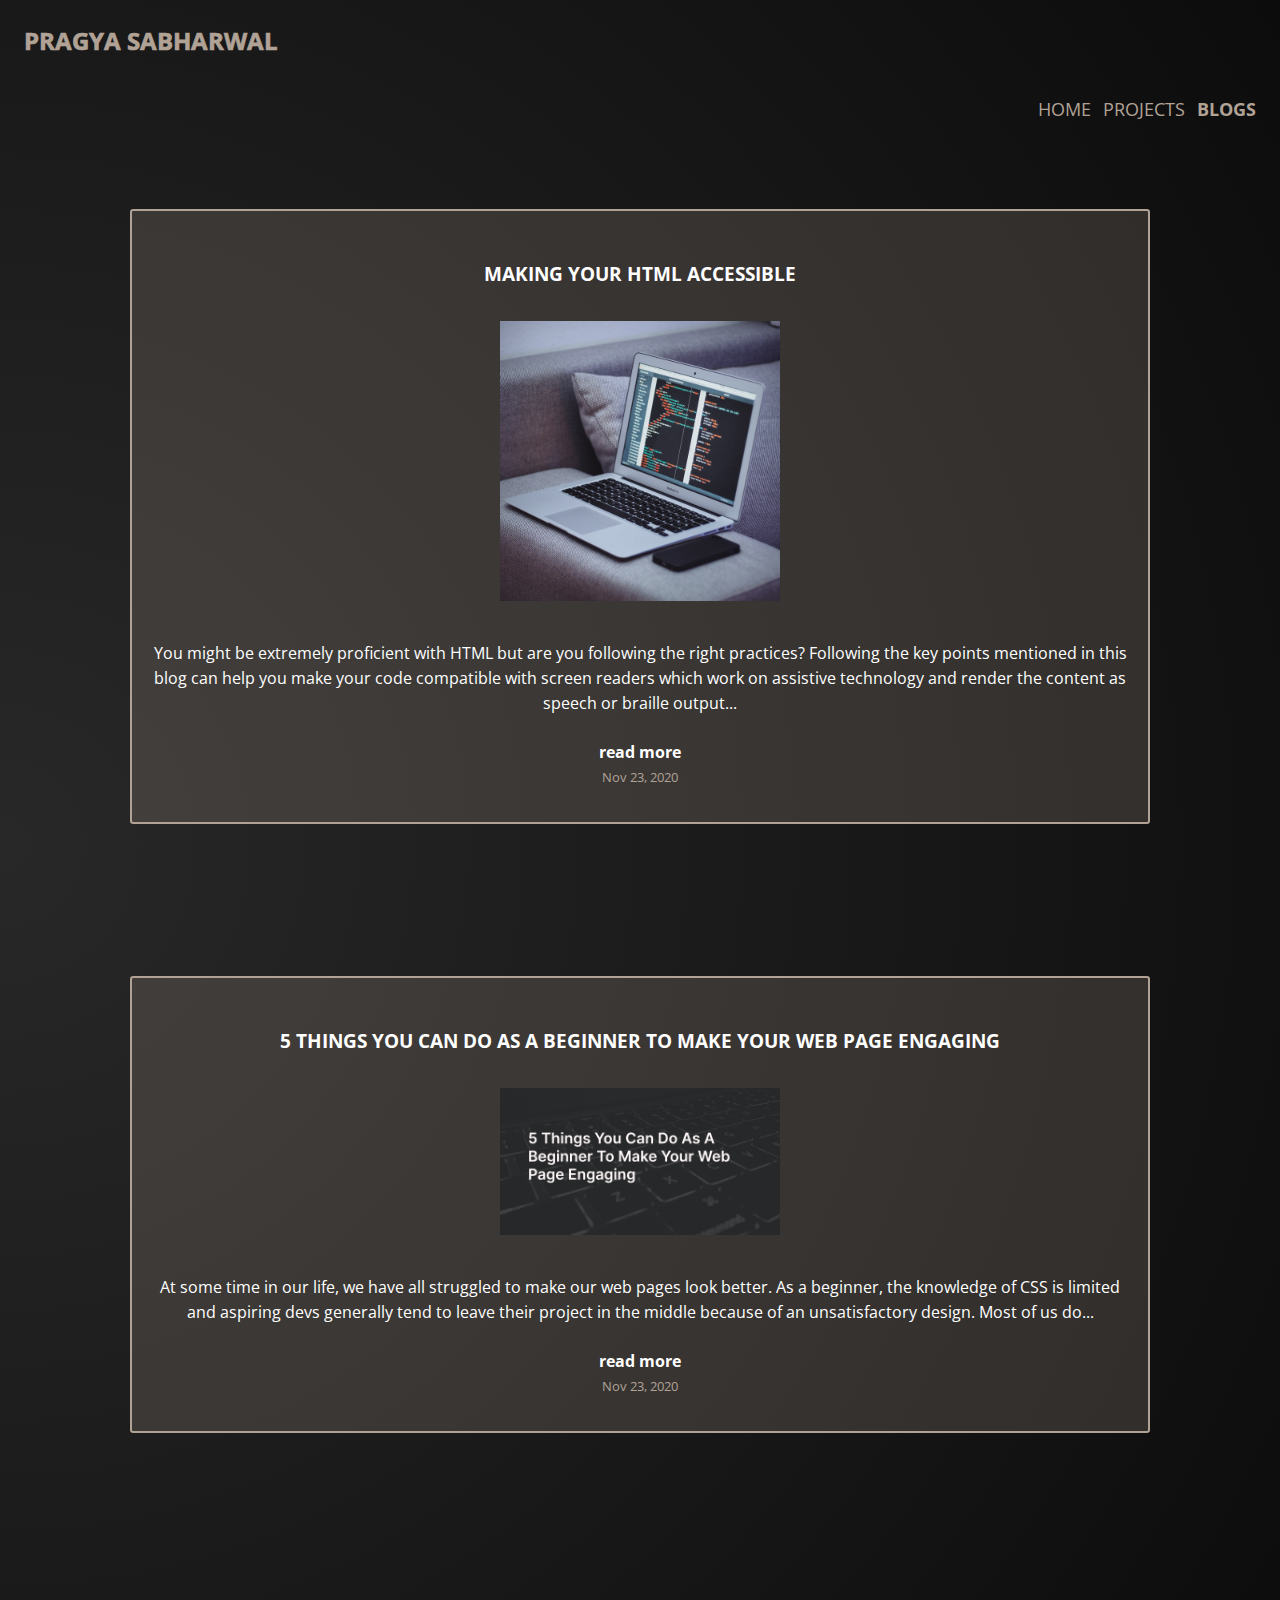
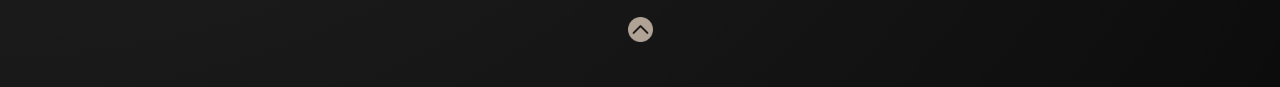
<file: blogs.html>
<!DOCTYPE html>
<html lang="en">

<head>
    <meta charset="UTF-8">
    <meta name="viewport" content="width=device-width, initial-scale=1.0">
    <title>Pragya Sabharwal</title>
    <link rel="shortcut icon" type="image/png" href="image/hero.PNG"/>
    <link href="style.css" rel="stylesheet">
</head>

<body>
    <nav id="nav-blog">
        <div class="brand"><a href="/">Pragya Sabharwal</a></div>
        <ul class="navbar">
            <li><a  href="/">Home</a></li>
            <li><a href="projects.html" >Projects</a></li>
            <li><a href="blogs.html" class="active">Blogs</a></li>
    </nav>
    <section id="project">
        
        <h3>
            making your HTML accessible  
        </h3>
        <img src="image/html.jpeg" class="blog-image">
        <p >You might be extremely proficient with HTML but are you following the right practices? Following the key points mentioned in this blog can help you make your code compatible with screen readers which work on assistive technology and render the content as speech or braille output... 
        </p>
        <a href="https://pragyasabharwal.hashnode.dev/making-your-html-accessible" class="blog" >Read more</a>
        <div><small>Nov 23, 2020</small></div>
    </section>

    <section class="alt">
        <h3>
            5 Things You Can Do As A Beginner To Make Your Web Page Engaging
        </h3>
        <img src="image/web.png" class="blog-image-1">

        <p>At some time in our life, we have all struggled to make our web pages look better. As a beginner, the knowledge of CSS is limited and aspiring devs generally tend to leave their project in the middle because of an unsatisfactory design. Most of us do...</p>

        <a class="blog" href="https://pragyasabharwal.hashnode.dev/5-things-you-can-do-to-make-your-web-page-engaging">Read more</a>
        <div><small>Nov 23, 2020</small></div>
    </section>

    <footer>
        <ul id="uw"> 
            <li><a href="#nav-blog"><img src="image/up.png"></a></li>
        </ul>
    </footer>

</body>
</file>
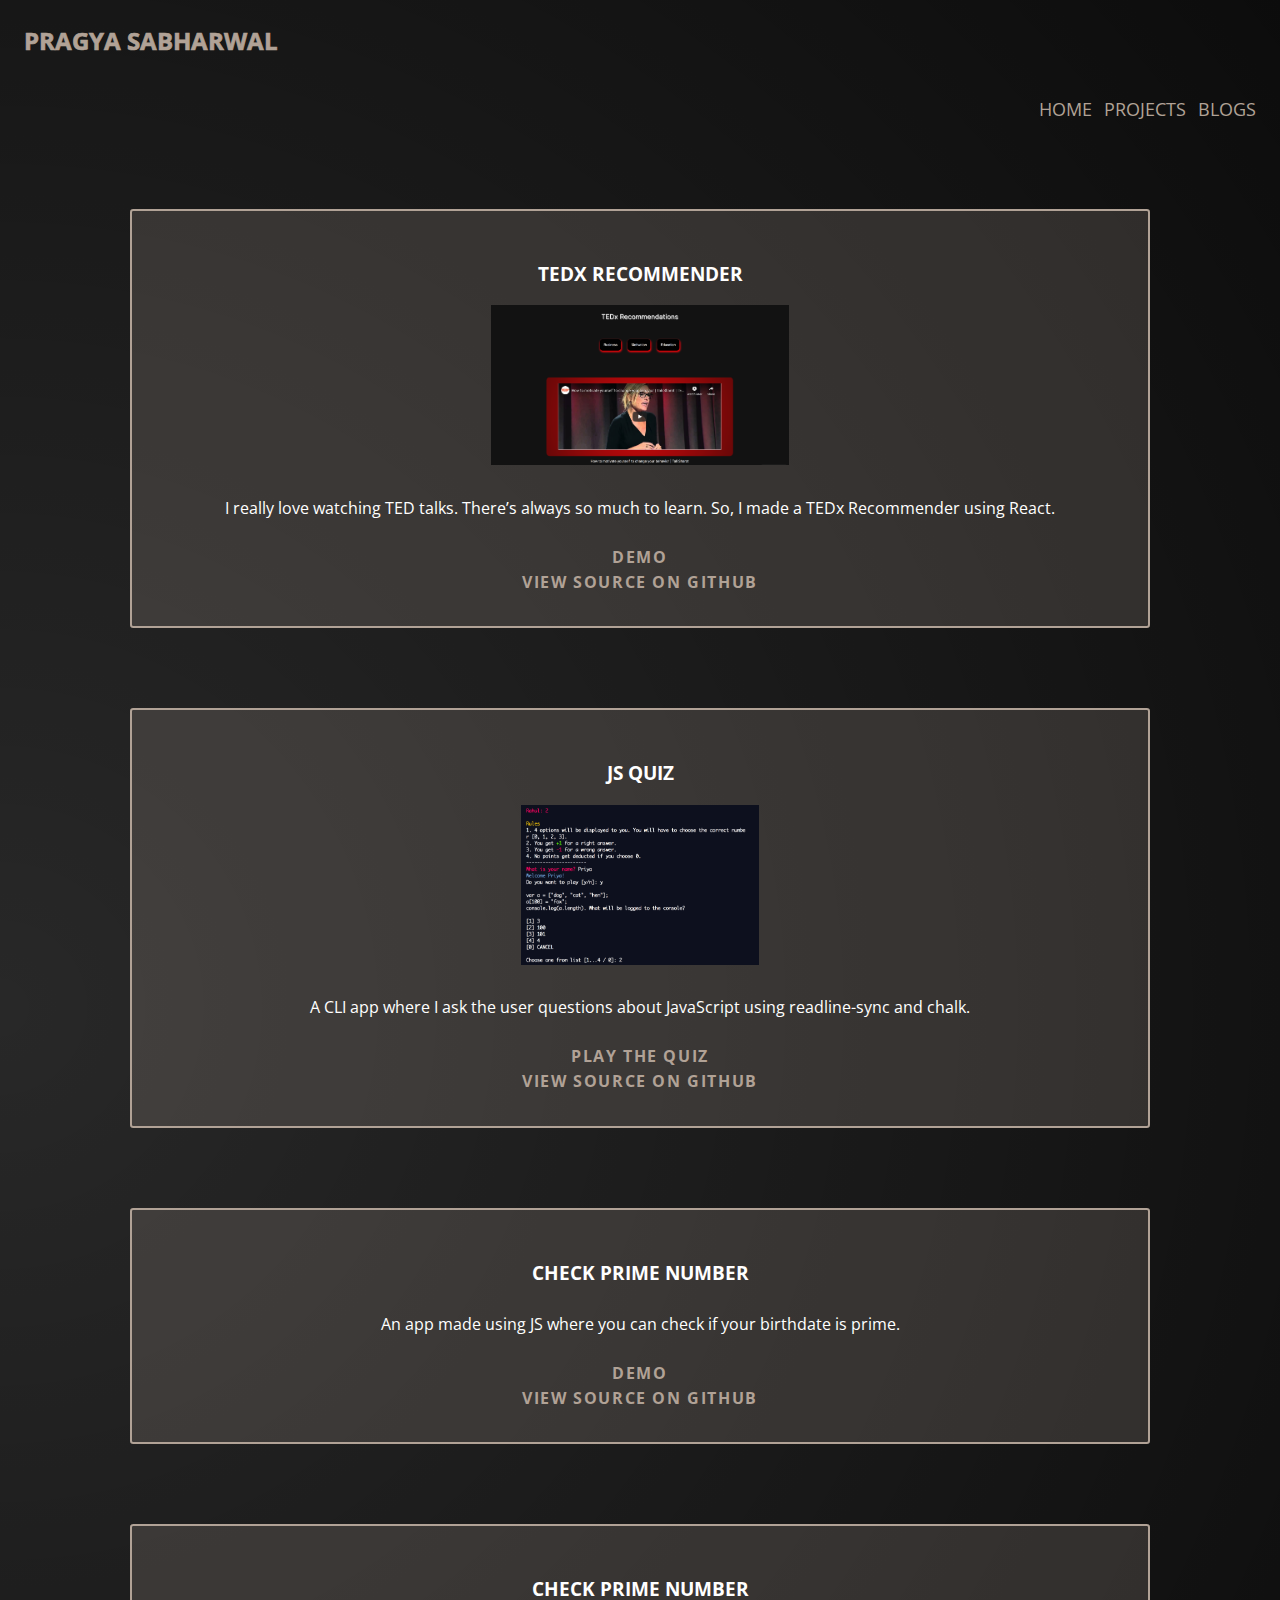
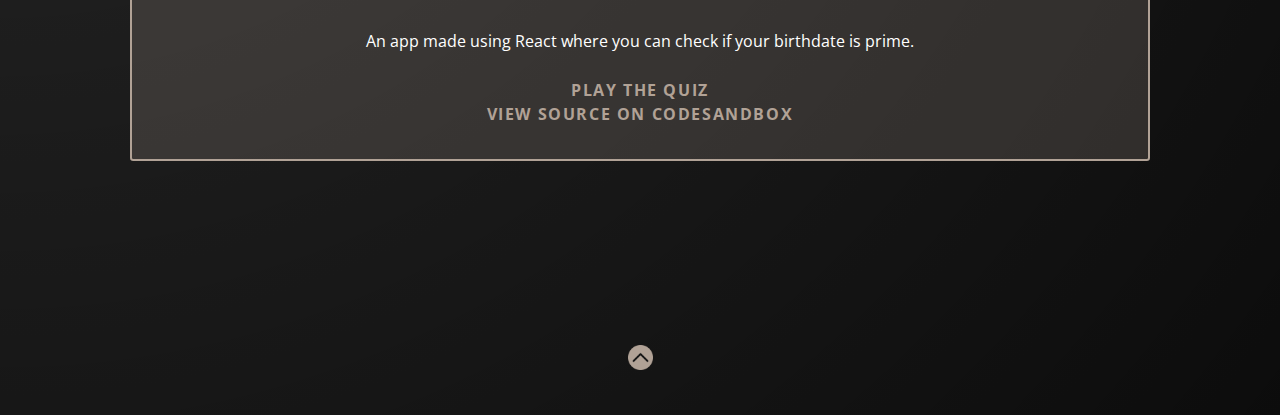
<file: bonusprojects.html>
<!DOCTYPE html>
<html lang="en">

<head>
    <meta charset="UTF-8">
    <meta name="viewport" content="width=device-width, initial-scale=1.0">
    <title>Pragya Sabharwal</title>
    <link rel="shortcut icon" type="image/png" href="image/hero.PNG"/>    
    <link href="style.css" rel="stylesheet">
</head>

<body>
    <nav id="nav">
        <div class="brand"><a href="/">Pragya Sabharwal</a></div>
        <ul class="navbar">
            <li><a href="/">Home</a></li>
            <li><a href="projects.html">Projects</a></li>
            <li><a href="blogs.html">Blogs</a></li>
    </nav>
    <section id="project">
        <h3>
           TEDx Recommender
        </h3>
        <img src="image/ted.png" class="blog-portfolio">
        <p>I really love watching TED talks. There’s always so much to learn. So, I made a TEDx Recommender using React. </p>
        <div><a  id="pro-link" href="https://csb-0skzi.netlify.app/">Demo</a></div>
        <div><a  id="pro-link" href="https://github.com/pragyasabharwal/tedxrecommender">View source on github</a></div>
    </section>

    <section id="project">
        <h3>
           JS Quiz
        </h3>
        <img src="image/js.png" class="blog-portfolio">
        <p>A CLI app where I ask the user questions about JavaScript using readline-sync and chalk. </p>
        <div><a  id="pro-link" href="https://repl.it/@pragyasabharwal/Ex1-JS-quiz?embed=1&output=1#index.js">Play the quiz</a></div>
        <div><a  id="pro-link" href="https://github.com/pragyasabharwal/JSQuiz">View source on github</a></div>
    </section>
    <section id="project">
        <h3>
           Check Prime Number
        </h3>
        <p>An app made using JS where you can check if your birthdate is prime. </p>
        <div><a  id="pro-link" href="https://checkprime.netlify.app">Demo</a></div>
        <div><a  id="pro-link" href="https://github.com/pragyasabharwal/primenumber">View source on github</a></div>
    </section>
    <section id="project">
        <h3>
           Check Prime Number
        </h3>
        <p>An app made using React where you can check if your birthdate is prime. </p>
        <div><a  id="pro-link" href="https://pby3n.csb.app/">Play the quiz</a></div>
        <div><a  id="pro-link" href="https://codesandbox.io/s/prime-pby3n">View source on codesandbox</a></div>
    </section>


  
    <footer>
        <ul>
            <li><a href="#nav"><img id="uw" src="image/up.png"></a></li>
        </ul>
    </footer>
</body>
</file>
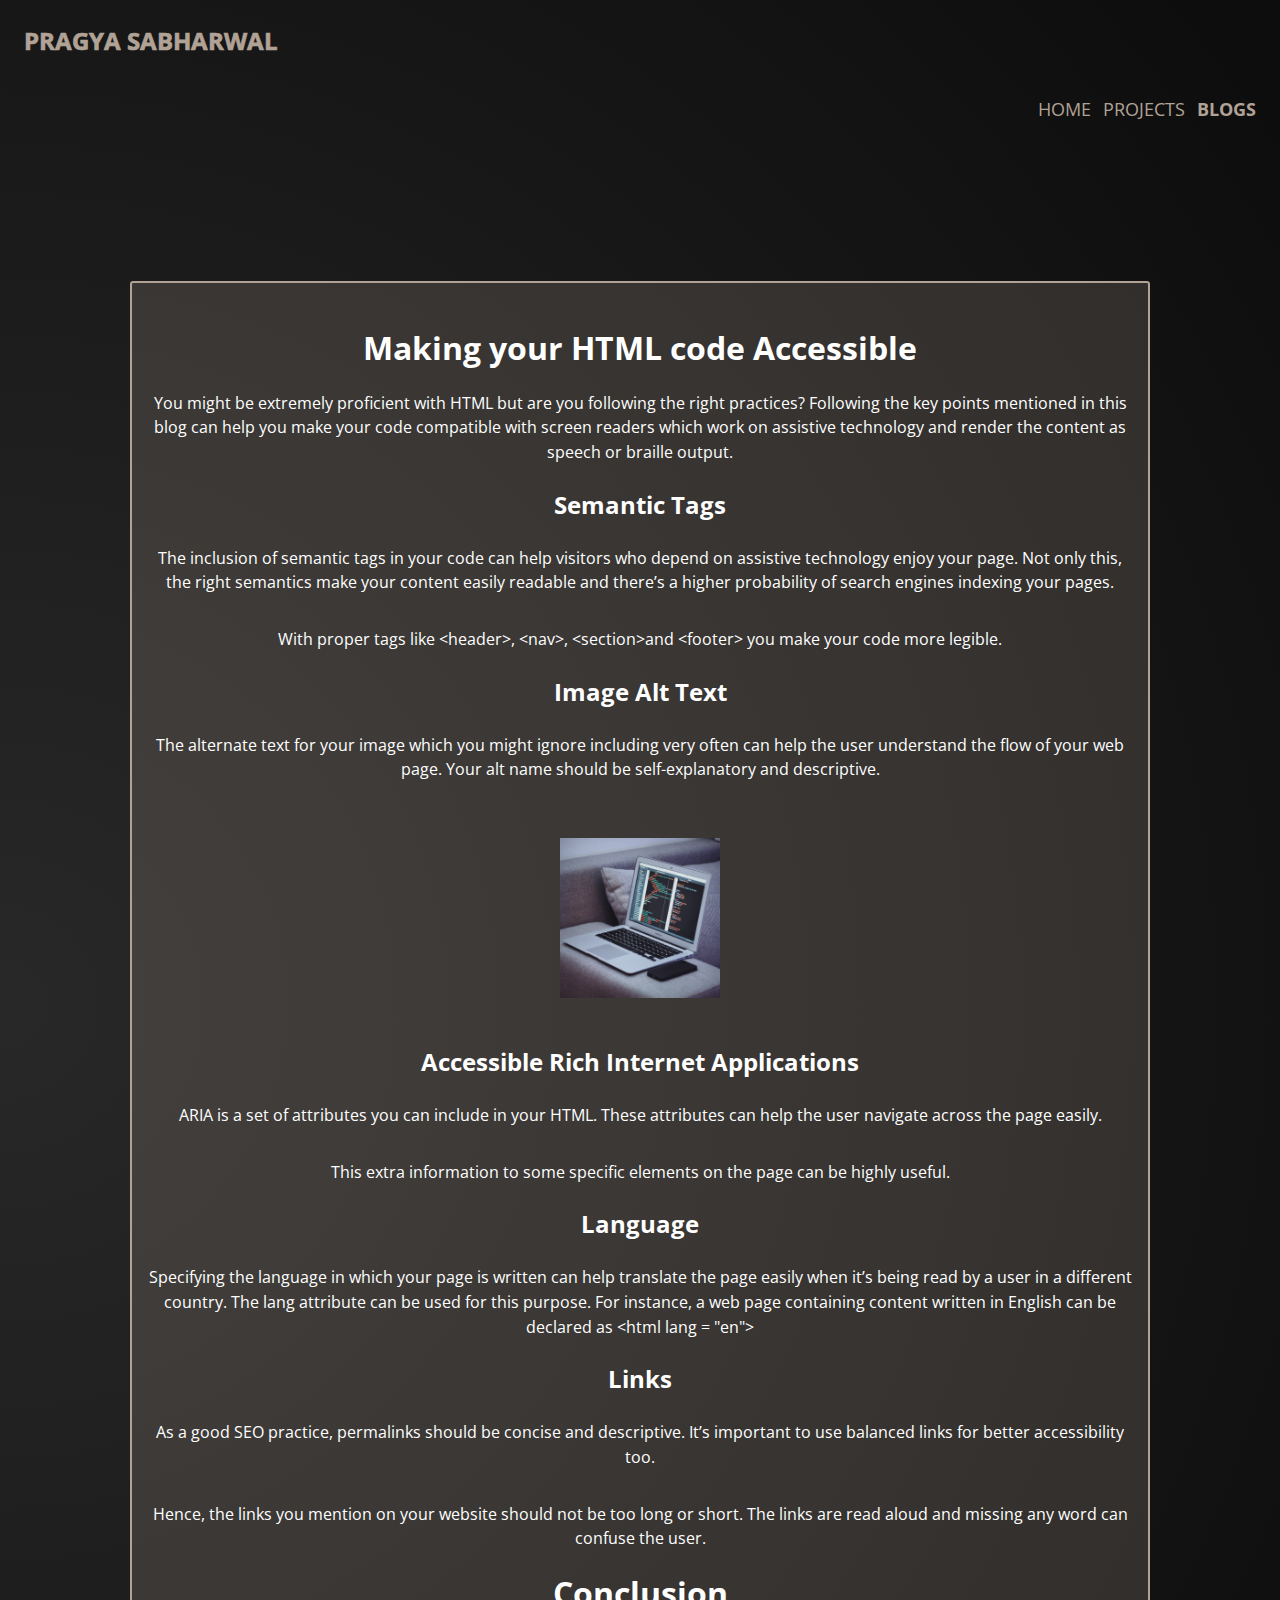
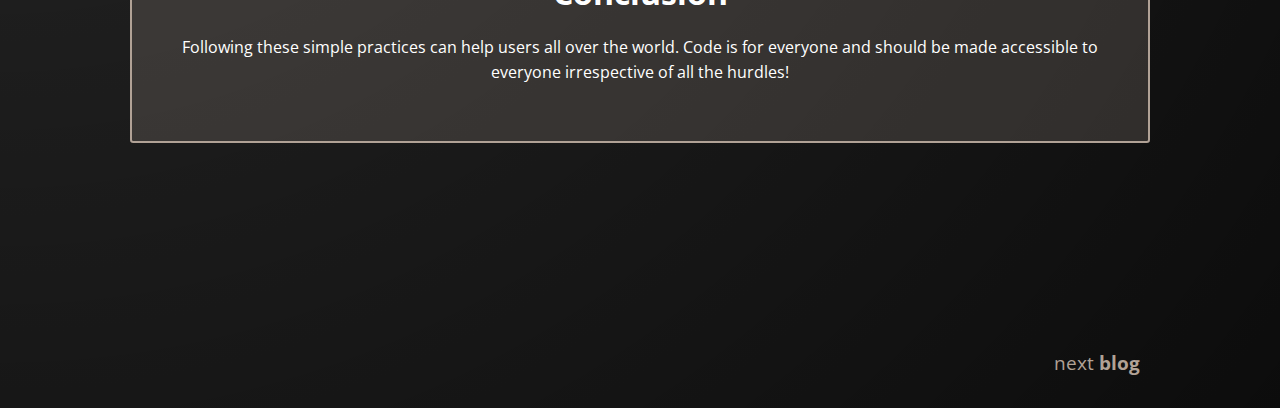
<file: making-html-code-accessible.html>
<!DOCTYPE html>
<html lang="en">

<head>
    <meta charset="UTF-8">
    <meta name="viewport" content="width=device-width, initial-scale=1.0">
    <title>Pragya Sabharwal</title>
    <link rel="shortcut icon" type="image/png" href="image/hero.PNG"/>
    <link href="style.css" rel="stylesheet">
</head>

<body class="blog-back">
    <nav id="nav-blog1">
        <div class="brand"><a href="/">Pragya Sabharwal</a></div>
        <ul class="navbar">
            <li><a  href="/">Home</a></li>
            <li><a href="projects.html" >Projects</a></li>
            <li><a href="blogs.html" class="active">Blogs</a></li>
    </nav>
    <section class="blog-sec">
    <h1>
        Making your HTML code Accessible 
    </h1>
    <p>You might be extremely proficient with HTML but are you following the right practices? Following the key points mentioned in this blog can help you make your code compatible with screen readers which work on assistive technology and render the content as speech or braille output. 
    </p>
    <h2>Semantic Tags</h2>
    <p>
        The inclusion of semantic tags in your code can help visitors who depend on assistive technology enjoy your page. Not only this, the right semantics make your content easily readable and there’s a higher probability of search engines indexing your pages. 
    </p>
    <p>With proper tags like &lt;header&gt;, &lt;nav&gt;, &lt;section&gt;and &lt;footer&gt; you make your code more legible. </p>
        <h2>
            Image Alt Text 
        </h2>
        <p>
            The alternate text for your image which you might ignore including very often can help the user understand the flow of your web page. Your alt name should be self-explanatory and descriptive.  
        </p>
        <img src="image/html.jpeg" class="blog-img">
        <h2>
            Accessible Rich Internet Applications
        </h2>
        <p>ARIA is a set of attributes you can include in your HTML. These attributes can help the user navigate across the page easily. </p>
        <p>This extra information to some specific elements on the page can be highly useful. 
        </p>
        <h2>
            Language
        </h2>
        <p>
            Specifying the language in which your page is written can help translate the page easily when it’s being read by a user in a different country. 
            The lang attribute can be used for this purpose. For instance, a web page containing content written in English can be declared as &lt;html lang = "en"&gt;
            </p>
        <h2>Links</h2>
        <p>As a good SEO practice, permalinks should be concise and descriptive. It’s important to use balanced links for better accessibility too. </p>
        <p>Hence, the links you mention on your website should not be too long or short. The links are read aloud and missing any word can confuse the user. 
        </p>
        <h1>Conclusion 
        </h1>
        <p>Following these simple practices can help users all over the world. Code is for everyone and should be made accessible to everyone irrespective of all the hurdles! 
        </p>
    </section>
    <footer class="foot-blog">
       <a href="productivity.html"> next <strong>blog</strong></a>
    </footer>

</body>
</file>
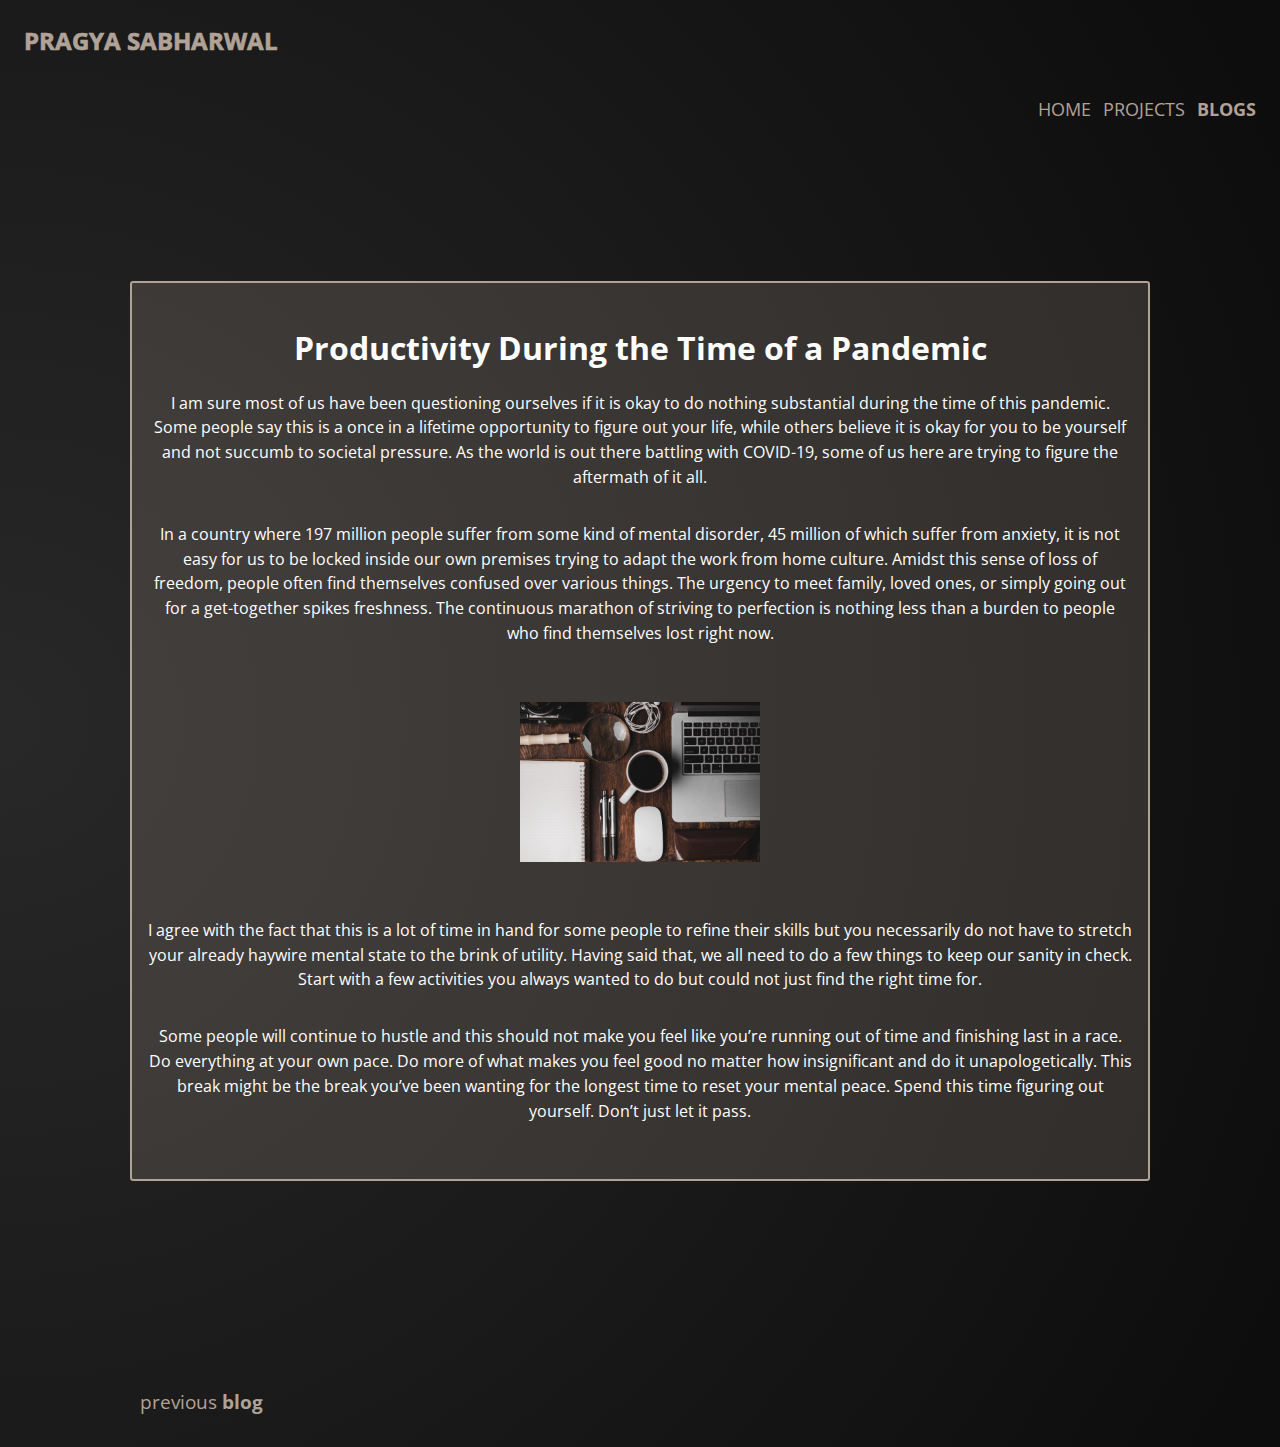
<file: productivity.html>
<!DOCTYPE html>
<html lang="en">

<head>
    <meta charset="UTF-8">
    <meta name="viewport" content="width=device-width, initial-scale=1.0">
    <title>Pragya Sabharwal</title>
    <link rel="shortcut icon" type="image/png" href="hero.PNG"/>
    <link href="style.css" rel="stylesheet">
</head>

<body class="blog-back">
    <nav>
        <div class="brand"><a href="/">Pragya Sabharwal</a></div>
        <ul class="navbar">
            <li><a href="/">Home</a></li>
            <li><a href="projects.html">Projects</a></li>
            <li><a href="blogs.html" class="active">Blogs</a></li>
    </nav>
    <section class="blog-sec">

        <h1>Productivity During the Time of a Pandemic</h1>
        <p>
            I am sure most of us have been questioning ourselves if it is okay to do nothing substantial during the time
            of this pandemic. Some people say this is a once in a lifetime opportunity to figure out your life, while
            others believe it is okay for you to be yourself and not succumb to societal pressure. As the world is out
            there battling with COVID-19, some of us here are trying to figure the aftermath of it all.
        </p>
        <p>In a country where 197 million people suffer from some kind of mental disorder, 45 million of which suffer
            from anxiety, it is not easy for us to be locked inside our own premises trying to adapt the work from home
            culture. Amidst this sense of loss of freedom, people often find themselves confused over various things.
            The urgency to meet family, loved ones, or simply going out for a get-together spikes freshness. The
            continuous marathon of striving to perfection is nothing less than a burden to people who find themselves
            lost right now.
        </p>
        <img src="image/productivity.jpeg" class="blog-img">
        <p>
            I agree with the fact that this is a lot of time in hand for some people to refine their skills but you
            necessarily do not have to stretch your already haywire mental state to the brink of utility. Having said
            that, we all need to do a few things to keep our sanity in check. Start with a few activities you always
            wanted to do but could not just find the right time for.
        </p>

        <p>Some people will continue to hustle and this should not make   you feel like you’re running out of time and
            finishing last in a race. Do everything at your own pace. Do more of what makes you feel good no matter how
            insignificant and do it unapologetically. This break might be the break you’ve been wanting for the longest
            time to reset your mental peace. Spend this time figuring out yourself. Don’t just let it pass.
        </p>
    </section>
        <footer class="foot-blog-prev">
            <a href="making-html-code-accessible.html"> previous <strong>blog</strong></a>
         </footer>
     </body>
</file>
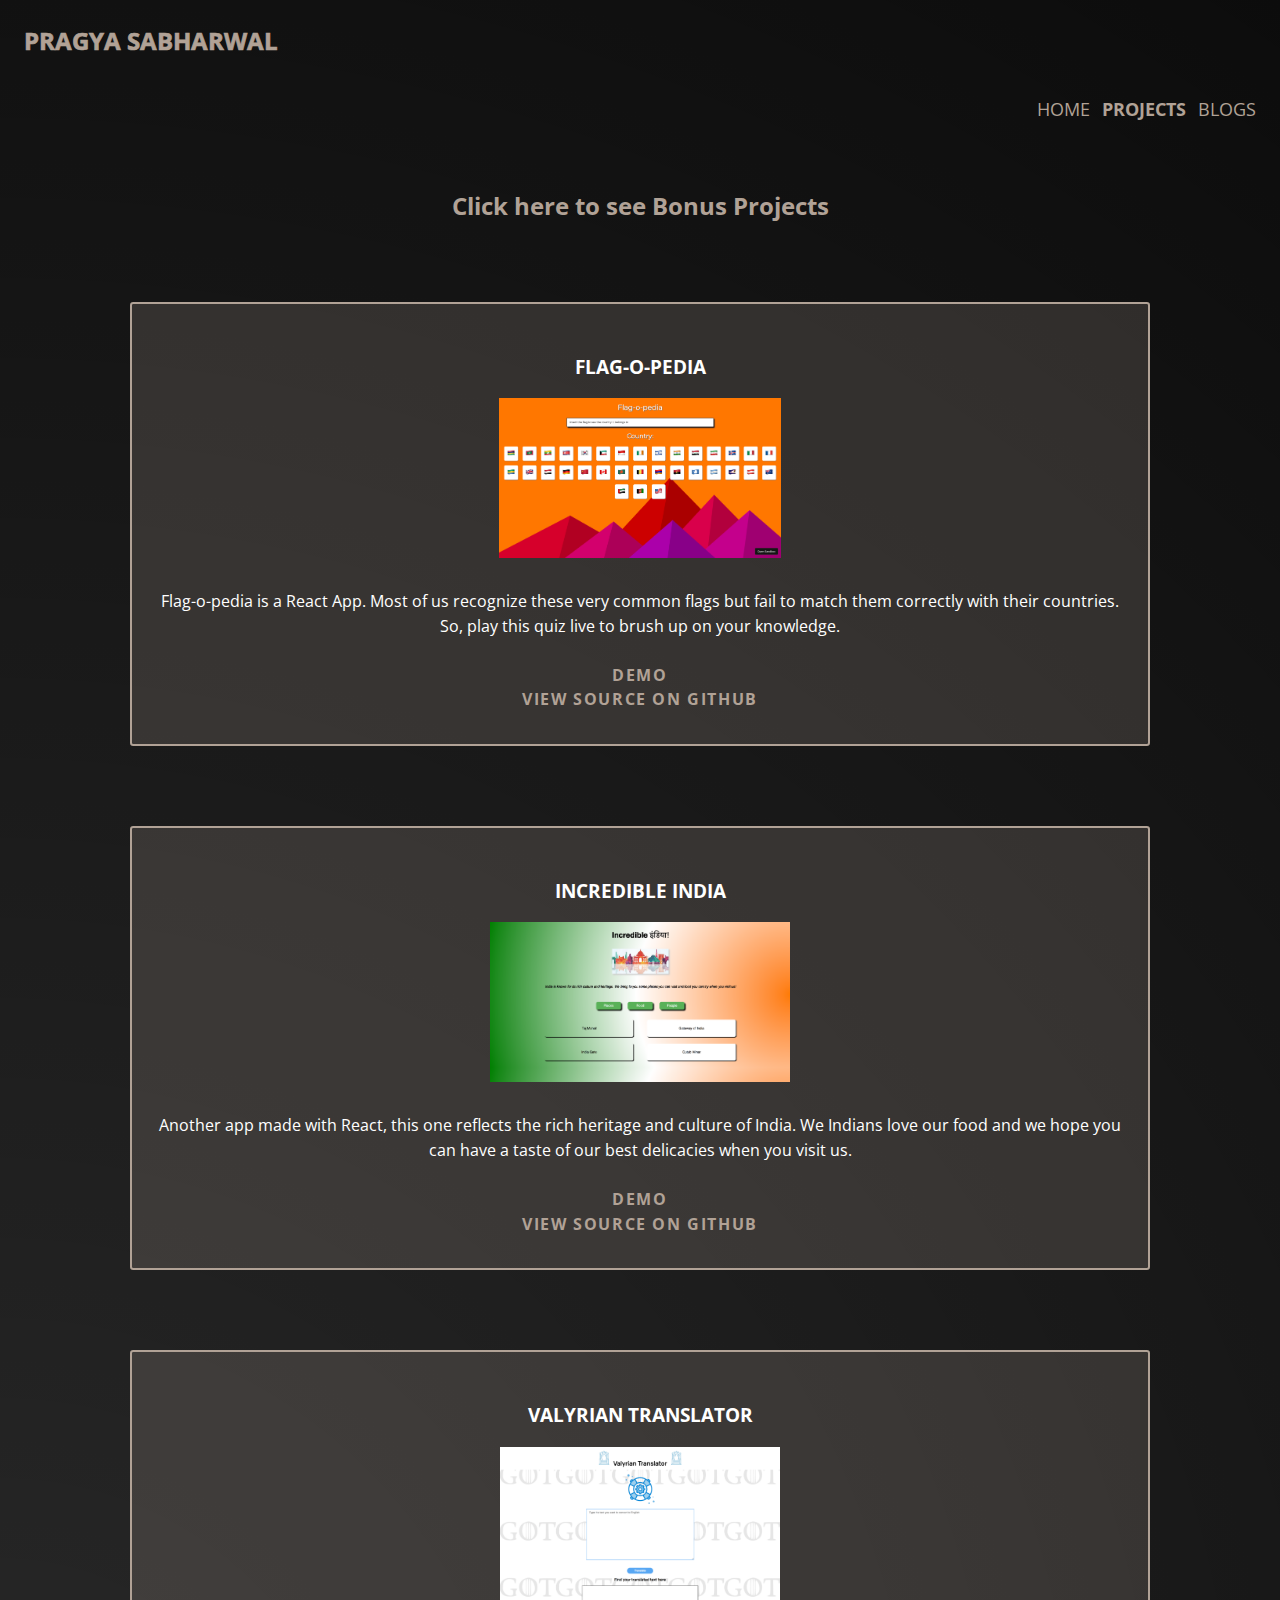
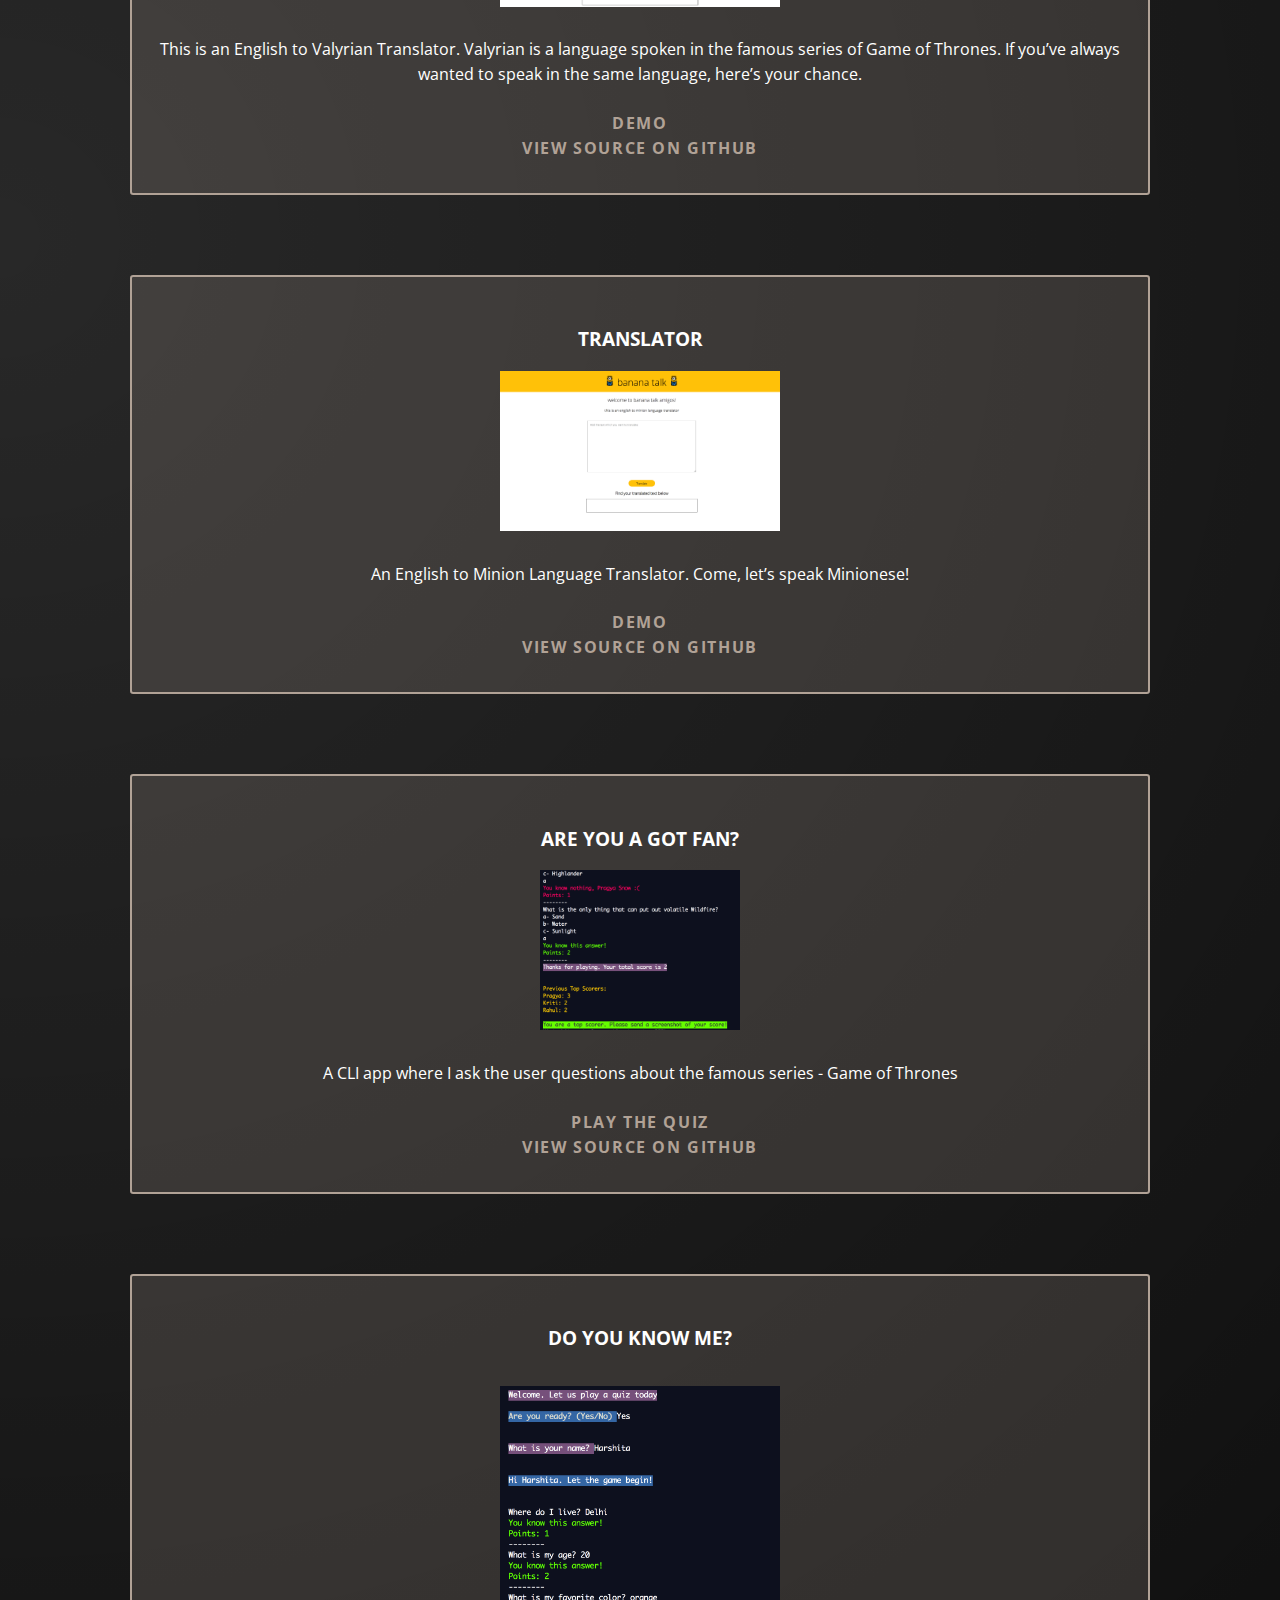
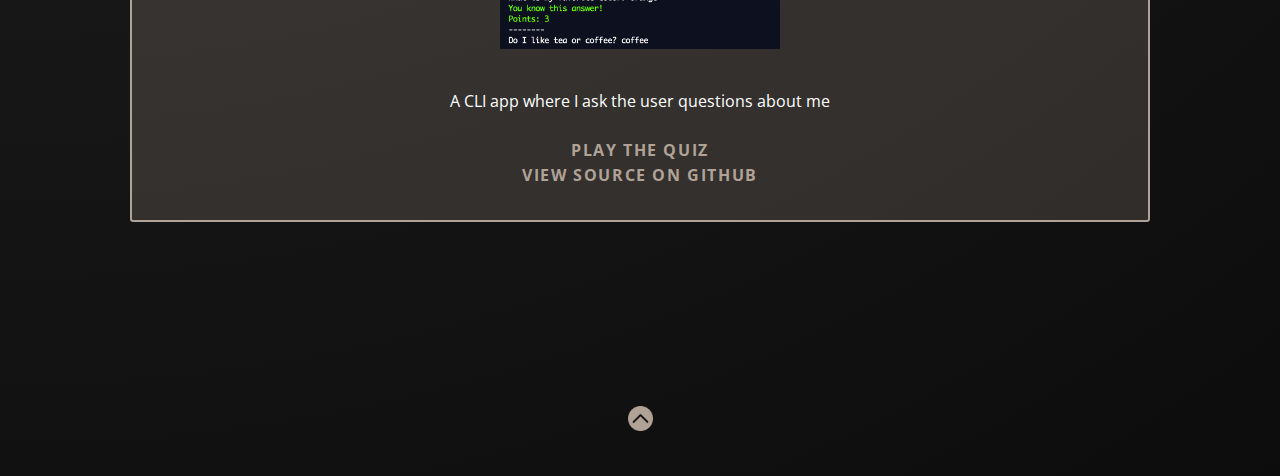
<file: projects.html>
<!DOCTYPE html>
<html lang="en">

<head>
    <meta charset="UTF-8">
    <meta name="viewport" content="width=device-width, initial-scale=1.0">
    <title>Pragya Sabharwal</title>
    <link rel="shortcut icon" type="image/png" href="image/hero.PNG"/>    
    <link href="style.css" rel="stylesheet">
</head>

<body>
    <nav id="nav">
        <div class="brand"><a href="/">Pragya Sabharwal</a></div>
        <ul class="navbar">
            <li><a href="/">Home</a></li>
            <li><a href="projects.html" class="active">Projects</a></li>
            <li><a href="blogs.html">Blogs</a></li>
    </nav>

    <a id="bonus" href="bonusprojects.html"><h2 id="here">Click here to see Bonus Projects</h2></a>

    <section id="project">
        <h3>
            Flag-o-pedia
        </h3>
        <img src="image/flag.png" class="blog-portfolio">
        <p>Flag-o-pedia is a React App. Most of us recognize these very common flags but fail to match them correctly with their countries. So, play this quiz live to brush up on your knowledge. 
        </p>
        <div><a id="pro-link" href="https://i8ri5.csb.app/">Demo</a></div>
        <div><a id="pro-link" href="https://github.com/pragyasabharwal/flagopedia">View source on github</a></div>
    </section>
    <section id="project">
        <h3>
            Incredible India 
        </h3>
        <img src="image/india.png" class="blog-portfolio">
        <p>Another app made with React, this one reflects the rich heritage and culture of India. We Indians love our food and we hope you can have a taste of our best delicacies when you visit us. 
        </p>
        <div><a id="pro-link" href="https://ymghg.csb.app/">Demo</a></div>
        <div><a id="pro-link" href="https://github.com/pragyasabharwal/IncredibleIndia">View source on github</a></div>
    </section>

    <section id="project">
        <h3>
            Valyrian Translator
        </h3>
        <img src="image/translator1.png" class="blog-portfolio">
        <p>This is an English to Valyrian Translator. Valyrian is a language spoken in the famous series of Game of Thrones. If you’ve always wanted to speak in the same language, here’s your chance. 
        </p>
        <div><a id="pro-link" href="https://valyriantranslator.netlify.app/">Demo</a></div>
        <div><a id="pro-link" href="https://github.com/pragyasabharwal/valyriantranslator/">View source on github</a></div>
    
    </section>
  
    <section id="project">
        <h3>
            Translator
        </h3>
        <img src="image/translator.png" class="blog-portfolio">
        <p>An English to Minion Language Translator. Come, let’s speak Minionese! 
        </p>
        <div><a id="pro-link" href="https://letstalkminion.netlify.app/">Demo</a></div>
        <div><a id="pro-link" href="https://github.com/pragyasabharwal/bananatalk/">View source on github</a></div>
    
    </section>

    <!-- <section id="project">
        <h3>
            portfolio
        </h3>
        <img src="image/portfolio.png" class="blog-portfolio">
        <p>My portfolio in a dark theme</p>
        <div><a id="pro-link" href="https://pragyasabharwal.netlify.app/">Portfolio</a></div>
        <div><a id="pro-link" href="https://github.com/pragyasabharwal/pragyasabharwal.io/">View source on github</a></div>
    
    </section> -->
    
    <!-- <section class="alt" id="project">
        <h3>
           JS Quiz
        </h3>
        <img src="image/js.png" class="blog-portfolio">
        <p>A CLI app where I ask the user questions about JavaScript using readline-sync and chalk. </p>
        <div><a  id="pro-link" href="https://repl.it/@pragyasabharwal/Ex1-JS-quiz?embed=1&output=1#index.js">Play the quiz</a></div>
        <div><a  id="pro-link" href="https://github.com/pragyasabharwal/JSQuiz">View source on github</a></div>
    </section> -->
    <section class="alt" id="project">
        <h3>
           are you a GOT fan?
        </h3>
        <img src="image/got.png" class="blog-portfolio">
        <p>A CLI app where I ask the user questions about the famous series - Game of Thrones</p>
        <div><a  id="pro-link" href="https://repl.it/@pragyasabharwal/GoT-quiz-1?embed=1&output=1#index.js">Play the quiz</a></div>
        <div><a  id="pro-link" href="https://github.com/pragyasabharwal/got-quiz">View source on github</a></div>
    </section>

    <section id="project">
        <h3>
            do you know me?
        </h3>
        <img src="image/quiz.png" class="blog-image">
        <p>A CLI app where I ask the user questions about me</p>
        <a id="pro-link" href=https://repl.it/@pragyasabharwal/Do-you-know-me?embed=1&output=1#index.js>Play the quiz</a>
        <div><a id="pro-link" href="https://github.com/pragyasabharwal/Do-you-know-me-quiz">View source on github</a></div>
    </section>

    <footer>
        <ul>
            <li><a href="#nav"><img id="uw" src="image/up.png"></a></li>
        </ul>
    </footer>
</body>
</file>
<file: style.css>
@import url('https://fonts.googleapis.com/css2?family=Open+Sans:wght@300&display=swap');
html{
    scroll-behavior: smooth;
}
:root{
    --primary-color: #fce4d8;
    --secondary-color: #f75590 ;
    --off-white:#b1a296;
    --link: #ef233c;
    --white:#f5f5f5;
    --golden: #4d4640;

}
body{
    font-family: 'Open Sans', sans-serif;
    background: radial-gradient(circle at left,#000000d7,#000000f3);
    /* margin: 0; */
    color:var(--off-white);
}
.brand{
    color: white;
    font-weight: bolder;
    padding: 1rem 1rem;
    font-size: x-large;
    text-transform: uppercase;
    -webkit-text-stroke: 0.7px;
}

nav{
    max-width: 100%;
    margin: auto; 
}
nav ul{
    text-align: right;
    padding: 0.5rem;
}
nav ul li {
    list-style: none;
    display: inline;
    font-size: 1.1rem;
    text-transform: uppercase;
    margin-right: 0.5rem;   
}
nav a{
text-decoration: none;
color: var(--off-white);;

}

nav a:hover{
    text-decoration: underline;
}

.brand a:hover{
    text-decoration: none;
}

nav .active{
    font-weight: bolder;
    
}
.main{
    display: block;
    margin: auto;
    max-width: 600px;
    max-height: 15rem;
    padding: 2rem;
    border: #4d4640 solid 1px;
    border-radius: 10em;
    background-color: #685c51;
    margin-top: 2em;
    
}
.social{
    display: inline;
    max-width:300px;
    max-height:100px;
}
header h2{
    text-align: center;
    text-transform: capitalize;
    margin: auto;
    max-width: 1000px;
    padding: 1rem 0.5rem;
    letter-spacing: 0.04rem;
    color:var(--off-white);
    margin-top: 0.7em;
    font-size: 2em;
    color: white;
}
header h4{
    text-align: center;
    margin: auto;
    max-width: 500px;
    padding: 0.5rem;
    font-weight: bolder;
    line-height: 1.8em;
    font-size: large;
}
.alt{
    text-align: center;
    margin: auto;
    max-width: 1000px;
    padding: 2rem 0.5rem;
    margin-top: 9.5em;   
    border: solid 2px var(--off-white);
    border-radius: 0.2em;
    background-color: #b1a29634 ;
    color: white;
}
#tech{
    margin-top: 12em;
}
.alt ul li{
    list-style: none;
    display: inline;
    text-align: center;
}
.alt ul img{
    width: 50px;
    padding: 1rem;
    margin-right: 2em;
}
section{
    text-align: center;
    margin: auto;
    max-width: 1000px;
    padding: 2rem 0.5rem;
    margin-top: 9.5em;   
    border: solid 2px var(--off-white);
    border-radius: 0.2em;
    background-color: #b1a29634 ;
    color: white;

}
section h2{
    font-weight: bolder;
}
section a{
    letter-spacing: 0.1rem;
    text-decoration: none;
    text-transform: uppercase;
    color: white;
    font-weight: bolder;
}
section p{
    padding: 0.5em;
}
#redirect{
    color: var(--off-white);
    font-weight: bolder;
    
}
#redirect:hover{
    text-decoration: underline;
}
#e1, #e2{
    text-transform: none;
    letter-spacing: normal;
    font-weight: normal;
}#e1:hover, #e2:hover{
    text-decoration: underline;
}
section{
    line-height: 1.55em;
}
footer{
    color: white;
    margin: auto;
    max-width: 1000px;
    padding: 0.5rem 0.5rem;
    margin-top: 9.5em;
    text-align: center;
}
footer ul li{
list-style: none;
padding: 0.5rem;
display: inline;
text-align: center;
}
#uw{
    margin-left: -40px;;

}
footer a{
    text-decoration: none;
    color:var(--off-white);
}
footer img{
        width: 25px;
        padding: 0.5em;
}
section h3{
    text-transform: uppercase;
}
#project{
    margin-top: 5em;
}
#pro-link{
    color: var(--off-white);
}
#pro-link:hover{
    text-decoration: underline;}

.blog{
      letter-spacing: 0;
      text-transform: lowercase;
  }
  .blog-back{
      background-color: white;
 
    }
.blog-sec h1{
        font-size: 2em;
    }
.blog-img{
    /* height:300px;
    max-width: 600px;
    margin:auto; */
    display: block;
    margin: auto;
    max-width: 600px;
    max-height: 10rem;
    padding: 2rem;
}
.blog-image{
    max-width: 280px;
    max-height: 300px;
    display: block;
    margin-left: auto;
    margin-right: auto;
    padding: 1em;
}
div small{
    color: var(--off-white);
}
.blog-image-1{
    max-width: 280px;
    max-height: 300px;
    display: block;
    margin-left: auto;
    margin-right: auto;
    padding: 1em;
}
.blog-portfolio{
    max-width: 600px;
    max-height: 10rem;
    padding: 0rem;
}
.foot-blog{
    text-align: right;
    padding:1.5rem;
    font-size: larger;
}
.foot-blog-prev{
    text-align: left;
    padding:1.5rem;
    font-size: larger;
}
#bonus
{
    text-align: center;
    font-size: 1em;
    text-decoration: none;
    color: var(--off-white);
}
#bonus:hover{
    text-decoration: underline;  
}
#here{
    margin-top: 2.5em;
}
</file>
